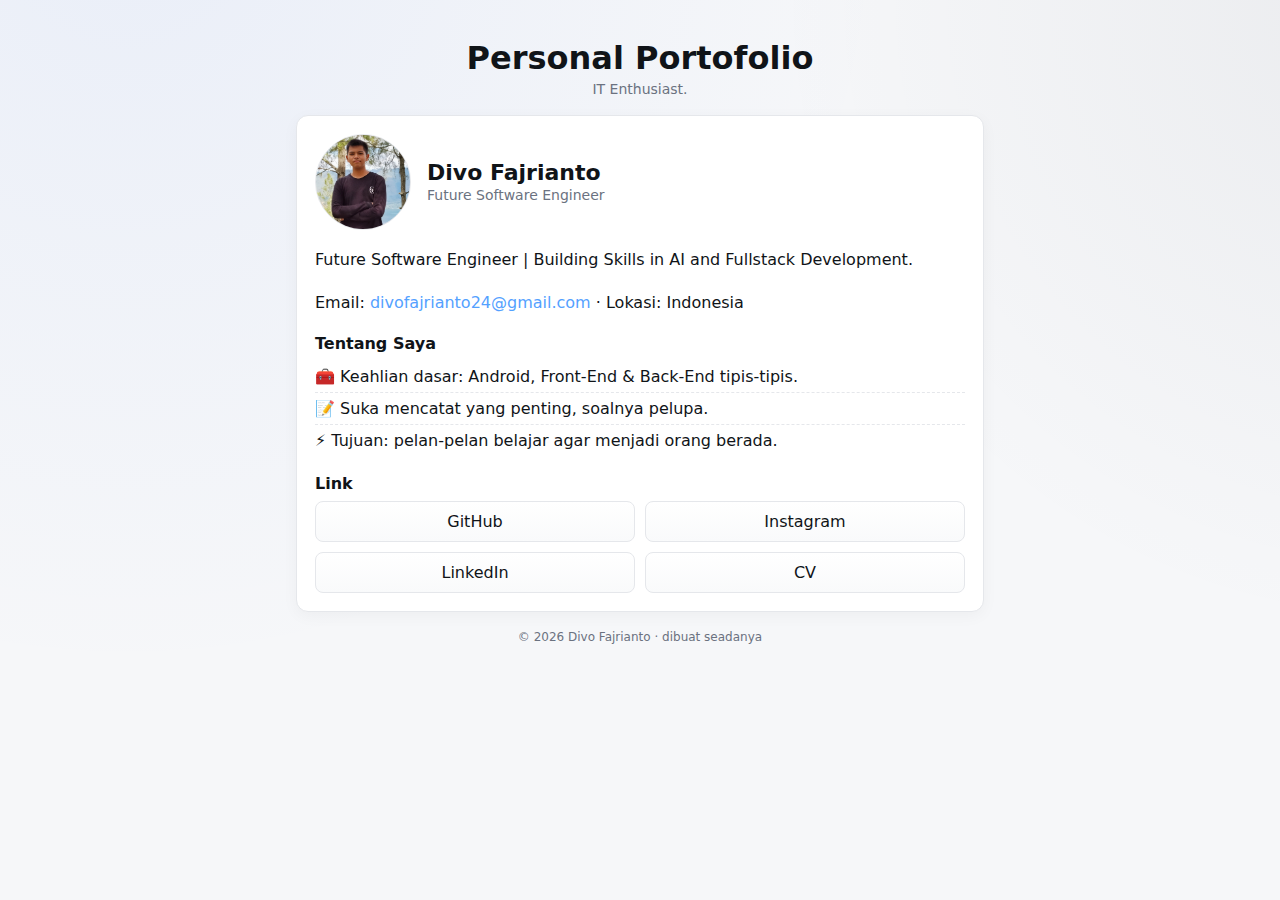
<file: index.html>
<!DOCTYPE html>
<html lang="id">

<head>
    <meta charset="UTF-8" />
    <meta name="viewport" content="width=device-width, initial-scale=1" />
    <title>Portofolio</title>
    <meta name="description" content="Portofolio sederhana Divo Fajrianto." />
    <style>
        :root {
            --bg: #f6f7f9;
            --fg: #101418;
            --muted: #6b7280;
            --card: #ffffff;
            --line: #e5e7eb;
            --link: #2563eb;
            --radius: 12px;
        }

        @media (prefers-color-scheme: dark) {
            :root {
                --bg: #0b0e12;
                --fg: #eef2f7;
                --muted: #94a3b8;
                --card: #101418;
                --line: #1f2937;
                --link: #60a5fa;
            }

            img {
                filter: none;
            }
        }

        * {
            box-sizing: border-box;
            cursor: default;
        }

        html,
        body {
            height: 100%;
            -webkit-user-select: none;
            -moz-user-select: none;
            -ms-user-select: none;
            user-select: none;
        }

        body {
            margin: 0;
            font-family: system-ui, -apple-system, Segoe UI, Roboto, Arial, sans-serif;
            background: radial-gradient(60vw 60vw at 10% -10%, rgba(37, 99, 235, .06), transparent),
                radial-gradient(50vw 50vw at 110% 0%, rgba(16, 24, 40, .05), transparent), var(--bg);
            color: var(--fg);
        }

        .wrap {
            max-width: 720px;
            margin: 0 auto;
            padding: 28px 16px 56px;
        }

        header {
            text-align: center;
            margin: 10px 0 18px;
        }

        h1 {
            font-size: 32px;
            line-height: 1.15;
            margin: 12px 0 4px;
        }

        .tag {
            color: var(--muted);
            font-size: 14px;
        }

        .card {
            background: var(--card);
            border: 1px solid var(--line);
            border-radius: var(--radius);
            box-shadow: 0 4px 16px rgba(0, 0, 0, .04);
            padding: 18px;
        }

        .top {
            display: grid;
            grid-template-columns: auto 1fr;
            gap: 16px;
            align-items: center;
        }

        .foto {
            width: 96px;
            height: 96px;
            border-radius: 50%;
            object-fit: cover;
            border: 1px solid var(--line);
        }

        .name {
            font-size: 22px;
            margin: 0;
        }

        .role {
            margin: 2px 0 0;
            color: var(--muted);
            font-size: 14px;
        }

        .bio {
            margin-top: 12px;
            line-height: 1.7;
        }

        .section {
            margin-top: 18px;
        }

        .section h2 {
            font-size: 16px;
            margin: 0 0 8px;
        }

        ul {
            list-style: none;
            padding: 0;
            margin: 0;
        }

        li {
            padding: 6px 0;
            border-top: 1px dashed var(--line);
        }

        li:first-child {
            border-top: 0;
        }

        a {
            color: var(--link);
            text-decoration: none;
            cursor: pointer;
        }

        a:hover {
            text-decoration: underline;
        }

        .links {
            display: grid;
            grid-template-columns: 1fr 1fr;
            gap: 10px;
        }

        .btn {
            display: inline-block;
            text-align: center;
            padding: 10px 12px;
            border: 1px solid var(--line);
            border-radius: 8px;
            background: linear-gradient(#fff, #f9fafb);
            color: var(--fg);
        }

        .btn:hover {
            filter: brightness(0.98);
        }

        @media (prefers-color-scheme: dark) {
            .btn {
                background: #0f1621;
            }
        }

        span {
            -webkit-user-select: text;
            -moz-user-select: text;
            -ms-user-select: text;
            user-select: text;
            cursor: text;
        }

        footer {
            text-align: center;
            margin-top: 18px;
            color: var(--muted);
            font-size: 12px;
        }
    </style>
</head>

<body>
    <div class="wrap">
        <header>
            <h1>Personal Portofolio</h1>
            <div class="tag">IT Enthusiast.</div>
        </header>

        <main class="card">
            <div class="top">
                <img class="foto" src="img/divo_fajrianto.jpg" alt="Foto Fajri" />
                <div>
                    <h2 class="name"><span>Divo Fajrianto</span></h2>
                    <p class="role">Future Software Engineer</p>
                </div>
            </div>

            <div class="bio">
                <p>Future Software Engineer | Building Skills in AI and Fullstack Development.</p>
                <p>Email: <span style="color: rgb(84, 161, 255);">divofajrianto24@gmail.com</span> · Lokasi:
                    Indonesia</p>
            </div>

            <div class="section">
                <h2>Tentang Saya</h2>
                <ul>
                    <li>🧰 Keahlian dasar: Android, Front-End & Back-End tipis-tipis.</li>
                    <li>📝 Suka mencatat yang penting, soalnya pelupa.</li>
                    <li>⚡ Tujuan: pelan-pelan belajar agar menjadi orang berada.</li>
                </ul>
            </div>

            <div class="section">
                <h2>Link</h2>
                <div class="links">
                    <a class="btn" href="https://github.com/divofajrianto24">GitHub</a>
                    <a class="btn" href="https://instagram.com/divosphere">Instagram</a>
                    <a class="btn" href="https://www.linkedin.com/in/divo-fajrianto-168150383/">LinkedIn</a>
                    <a class="btn" href="#" onclick="alert('Belum ada CV.');return false;">CV</a>
                </div>
            </div>
        </main>

        <footer>
            &copy; <span id="y"></span> Divo Fajrianto · dibuat seadanya
        </footer>
    </div>

    <script>
        document.getElementById('y').textContent = new Date().getFullYear();
    </script>
</body>

</html>
</file>
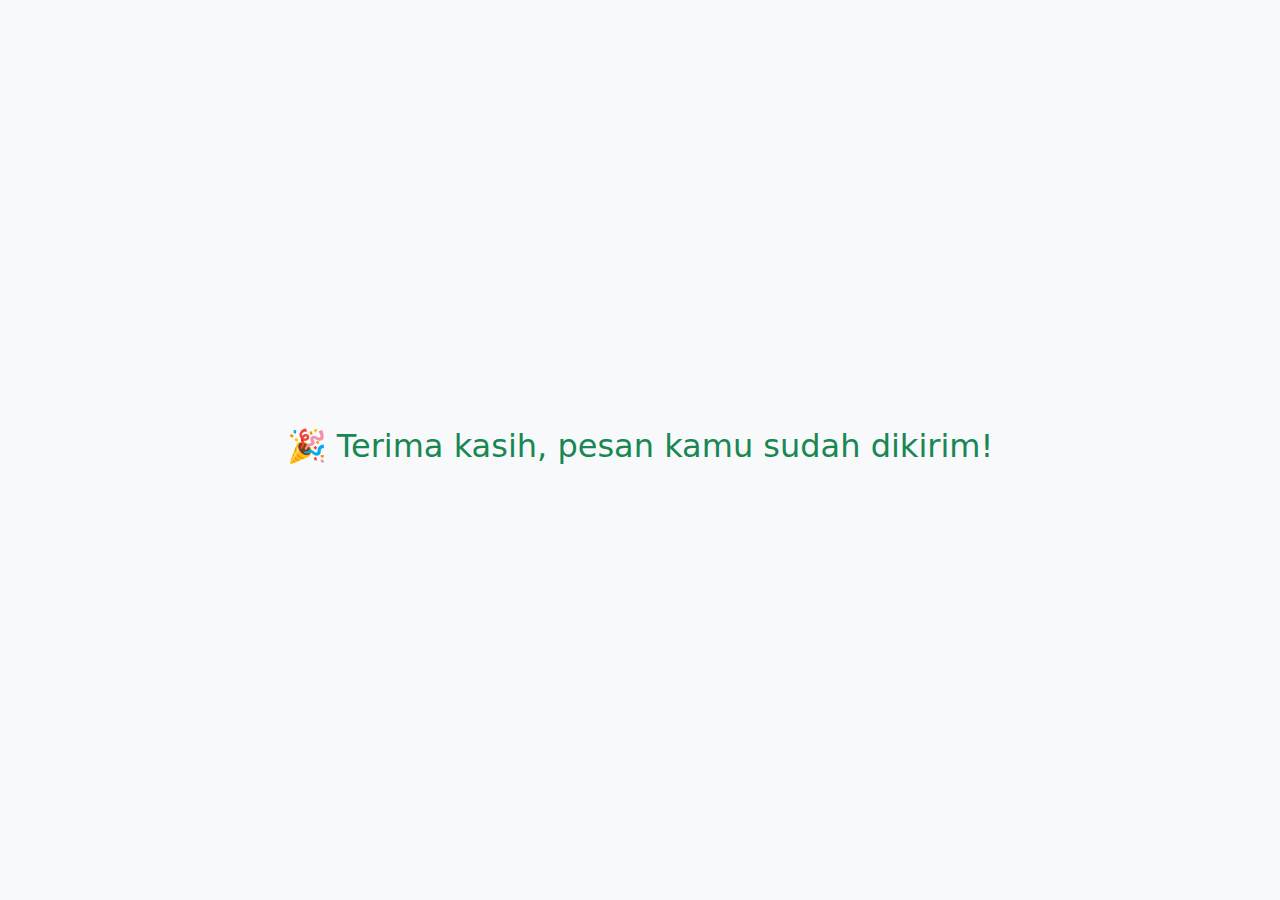
<file: thanks.html>
<!DOCTYPE html>
<html lang="id">
    <head>
    <meta charset="UTF-8" />
    <meta name="viewport" content="width=device-width, initial-scale=1.0" />
    <title>Terima Kasih!</title>
    <link
        href="https://cdn.jsdelivr.net/npm/bootstrap@5.3.7/dist/css/bootstrap.min.css"
        rel="stylesheet"
    />
    </head>
    <body class="d-flex align-items-center justify-content-center vh-100 bg-light">
        <h2 class="text-center text-success">🎉 Terima kasih, pesan kamu sudah dikirim!</h2>
    </body>
</html>
</file>
